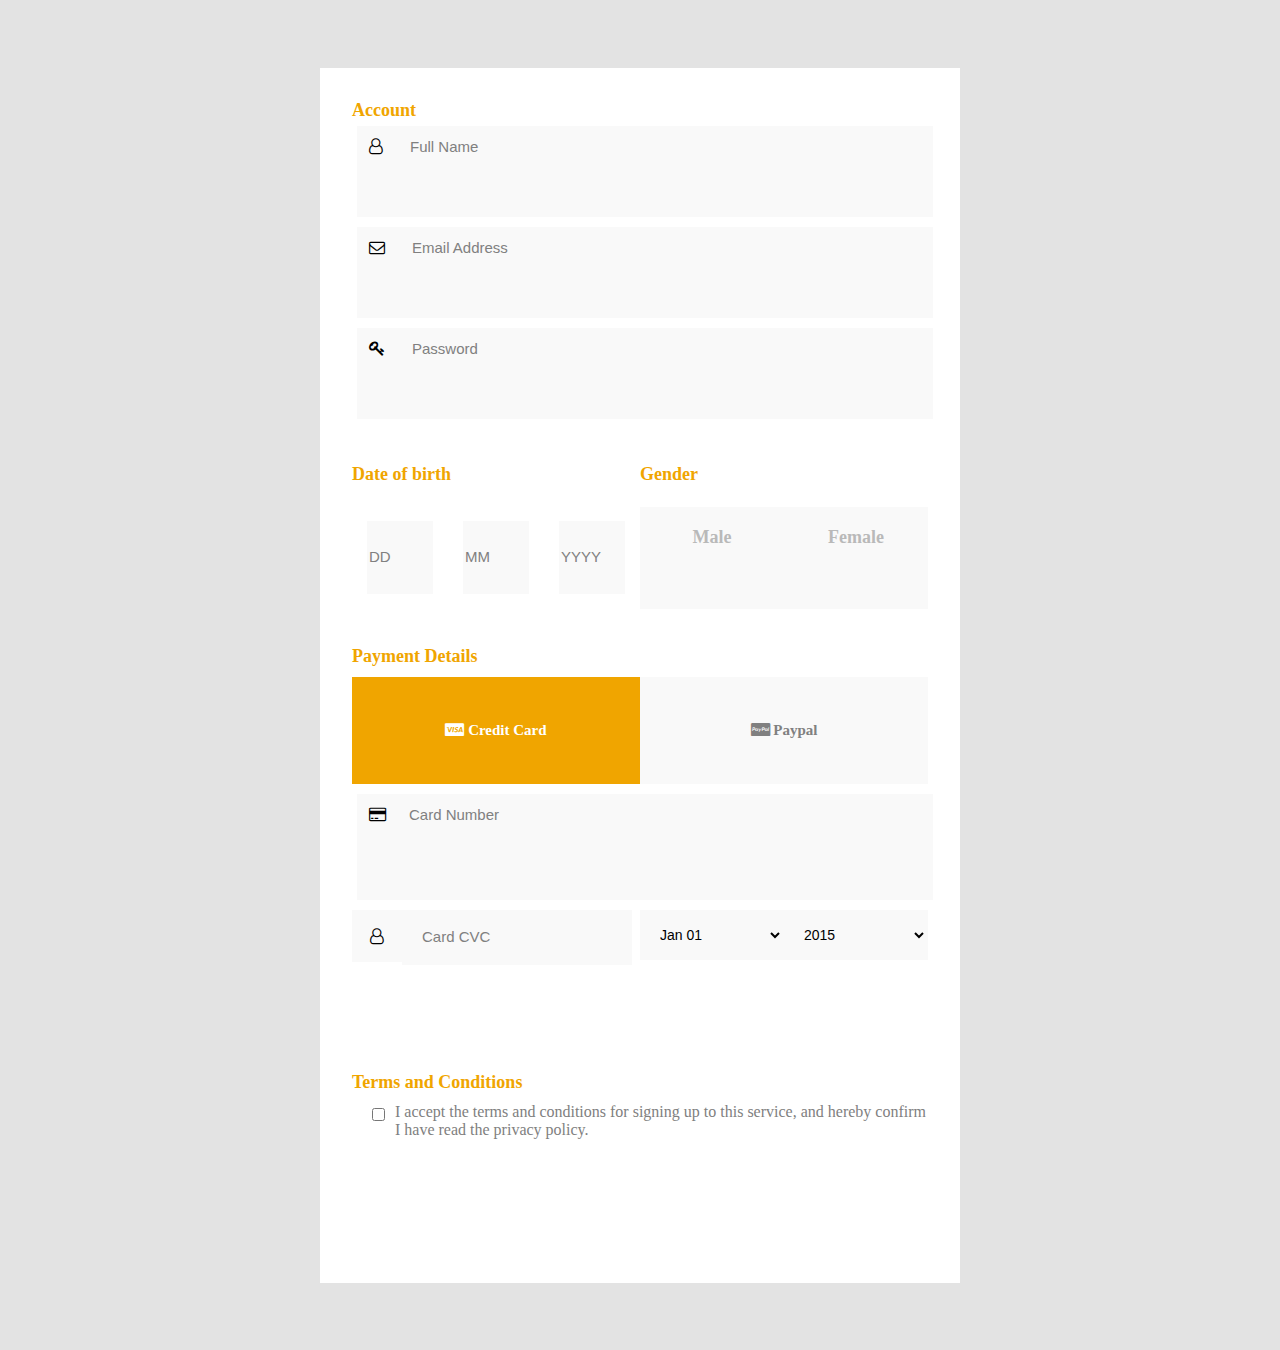
<file: form/index.html>
<!DOCTYPE html>
<html lang="en">

<head>
    <meta charset="UTF-8">
    <meta http-equiv="X-UA-Compatible" content="IE=edge">
    <meta name="viewport" content="width=device-width, initial-scale=1.0">
    <title>Document</title>
    <link rel="stylesheet" href="style.css">
    <link rel="stylesheet" href="https://cdnjs.cloudflare.com/ajax/libs/font-awesome/4.7.0/css/font-awesome.min.css">

</head>

<body>
    <div class="maincontainer">
        <div class="container">
            <div class="firstcontainer">
                <p>Account</p>
                <div class="firstcontaineraccount">
                    <i class="fa fa-user-o" aria-hidden="true"></i>
                    </i><input type="text" placeholder="Full Name">
                </div>
                <div class="firstcontaineraccount">
                    <i class="fa fa-envelope-o" aria-hidden="true"></i></i>
                    </i><input type="email" placeholder="Email Address">
                </div>
                <div class="firstcontaineraccount">
                    <i class="fa fa-key" aria-hidden="true"></i></i>
                    </i><input type="text" placeholder="Password">
                </div>

            </div>
            <div class="secondcontainer">
                <div class="secondsubone">
                    <p>Date of birth</p>
                    <div class="secondsubonemain">
                        <div class="secondsubonefirst">
                            <input type="text" placeholder="DD" />

                        </div>
                        <div class="secondsubonefirst">
                            <input type="text" placeholder="MM" />


                        </div>
                        <div class="secondsubonefirst">
                            <input type="text" placeholder="YYYY" />


                        </div>

                    </div>


                </div>
                <div class="secondsubtwo">
                    <p>Gender</p>
                    <div class="secondsubonemain">
                        <div class="secondsubonesecond">
                            <p>Male</p>

                        </div>
                        <div class="secondsubonesecond">
                            <p>Female</p>


                        </div>


                    </div>


                </div>
            </div>
            <div class="thirdcontainer">
                <p>Payment Details</p>
                <div class="thirdcontainermain">
                    <div class="thirdsubonecolor">
                        <p><i class="fa fa-cc-visa" aria-hidden="true"></i>
                            Credit Card</p>

                    </div>
                    <div class="thirdsubone">
                        <p><i class="fa fa-cc-paypal" aria-hidden="true"></i>
                            Paypal</p>


                    </div>

                </div>
                <div class="firstcontaineraccount">
                    <i class="fa fa-credit-card" aria-hidden="true"></i><input type="text" placeholder="Card Number">
                </div>

                <div class="carddetails">
                    <div class="cardcvc">
                        <i class="fa fa-user-o" aria-hidden="true"></i><input type="text" placeholder="Card CVC">
                       

                    </div>
                    <div class="cardcvc">
                        <div class="cardcvcone">
                            <select>
                         <option>Jan 01</option></select>
                            
                        </div>
                        <div class="cardcvcone">
                            <select>
                                <option>2015</option></select>
                        </div>

                    </div>


                </div>



            </div>

            <div class="fourthcontainer">
                <p>Terms and Conditions</p>
                <div class="inputcheckbox">
                    <input type="checkbox">
                  <label> I accept the terms and conditions for signing up to this service, and hereby confirm I have read the privacy policy.</label>
                  </div>

            </div>

        </div>

    </div>

</body>

</html>
</file>
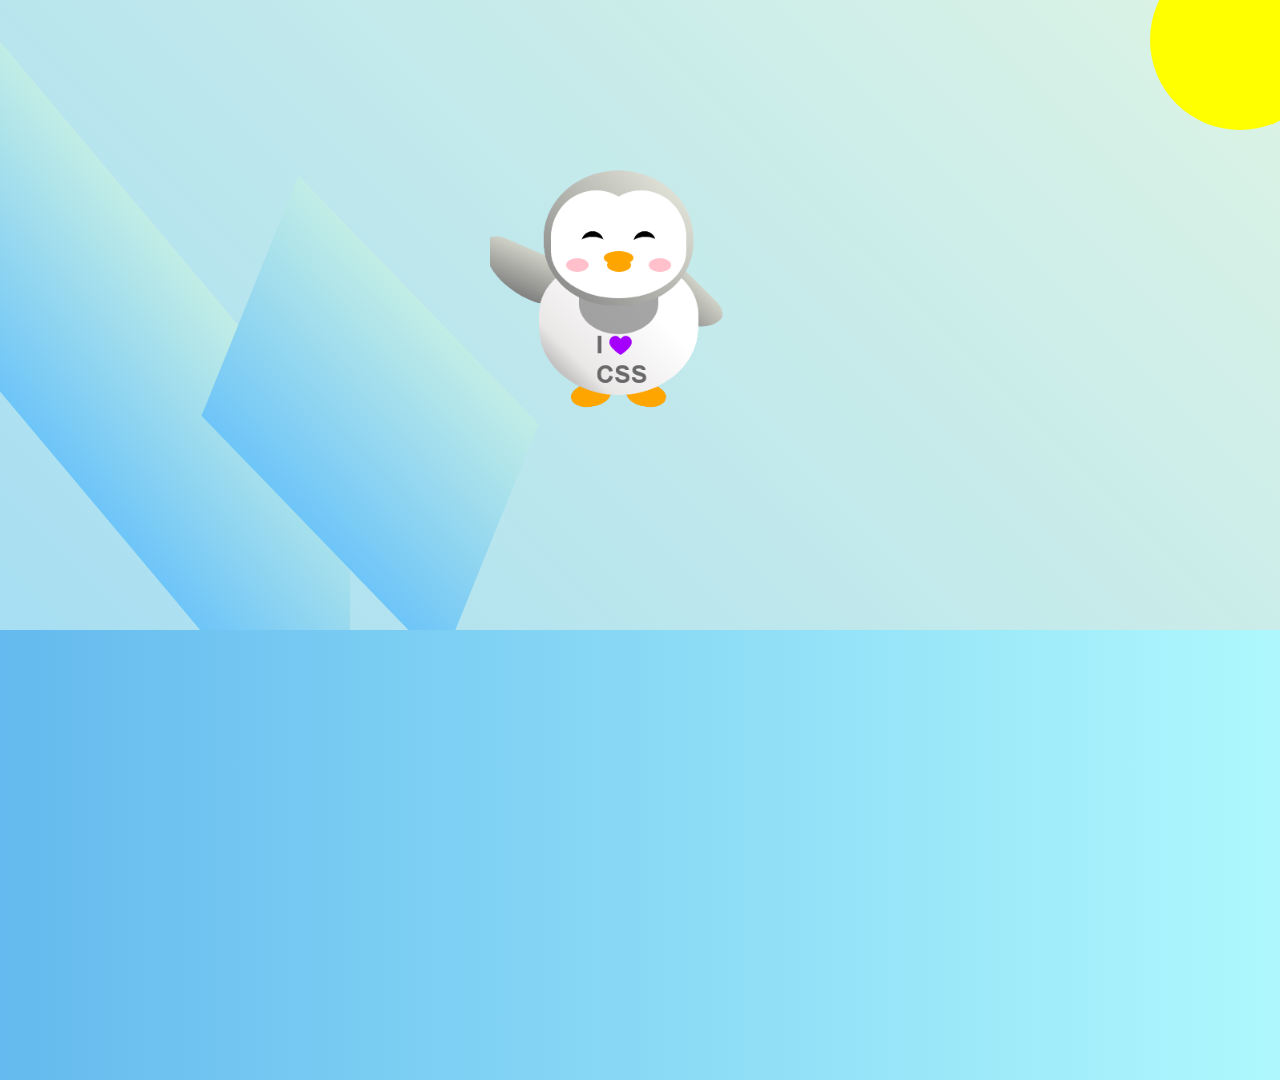
<file: penguin/index.html>
<!DOCTYPE html>
<html lang="en">
<head>
    <meta charset="UTF-8">
    <meta http-equiv="X-UA-Compatible" content="IE=edge">
    <meta name="viewport" content="width=device-width, initial-scale=1.0">
    <link rel="stylesheet" href="style.css">
    <title>Document</title>
</head>
<body>
    <div class="maincontainer">
        <div class="firstcontainer">
            <div class="bigmountain"></div>
            <div class="smallmountain"></div>

            <div class="sun"></div>
            <div class="penguin">
                <img src="./image/penguinnew.png" alt="">

            </div>

        </div>
        <div class="secondcontainer">

        </div>

    </div>
</body>
</html>
</file>
<file: form/style.css>
*{
    padding: 0px;
    margin: 0px;
    box-sizing: border-box;
}

.maincontainer{
    width: 100vw;
    height: 150vh;
    display: flex;
    justify-content: center;
    align-items: center;
    background-color: #e3e3e3;
}

.container{
    width: 50%;
    height: 90%;
    display: flex;
    flex-direction: column;
    justify-content: flex-start;
    align-items: center;
    background-color: white;
  

}
p{
    font-size: 18px;
    font-weight: bold;
    color: #f0a500;
    text-align: start;
}

.firstcontainer{
    width: 90%;
    height: 30%;
    margin-top: 2rem;
    display: flex;
    flex-direction: column;
    justify-content: flex-start;
    align-items: flex-start;

}

.firstcontaineraccount{
    width: 100%;
    height: 25%;
    background-color: #f9f9f9;
    margin: 5px;

}
.firstcontaineraccount input{
    width: 89%;
    padding: 12px;
    margin-left: -3px;
    background-color: #f9f9f9;
    border-color:transparent;

}
.firstcontaineraccount i{
    background-color: #f9f9f9;
    padding: 12px;
}
::placeholder{
    font-size: 15px;
    color: gray;
}
.secondcontainer{
    width: 90%;
    height: 15%;
    display: flex;
    justify-content: flex-start;
    align-items: flex-start;

}
.secondsubone{
    width: 50%;
    height: 100%;
   

}
.secondsubonemain{
    width: 100%;
    height: 80%;
    display: flex;
    justify-content: space-between;
    align-items: center;

}
.secondsubonefirst{
    width: 30%;
    height: 50%;
    margin: 15px;


}
.secondsubonefirst input{
    background-color: #f9f9f9;
    color: gray;
    width: 100%;
    height: 100%;
    border-color: transparent;

}

.secondsubtwo{
    width: 50%;
    height: 100%;

}
.secondsubonesecond{
    width: 50%;
    height: 70%;
    background-color:#f9f9f9 ;



}
.secondsubonesecond p{
    color: #b9b9b9;
    text-align: center;
    padding-top: 20px;
    font-size: 18px;
}

.thirdcontainer{
    width: 90%;
    height: 35%;
}

.thirdcontainermain{
    width: 100%;
    height: 25%;
    margin-top: 10px;
    margin-bottom: 10px;
    display: flex;
    

}
.thirdsubone{
    width: 50%;
    height: 100%;
    display: flex;
    justify-content: center;
    align-items: center;
    background-color: #f9f9f9;

}
.thirdsubonecolor{
    width: 50%;
    height: 100%;
    display: flex;
    justify-content: center;
    align-items: center;
    background-color: #f0a500;

}
.thirdsubonecolor p{
    color: white;
    font-size: 15px;

}
.thirdsubone p{
    font-size: 15px;
    color: gray;
}

.carddetails{
    width: 100%;
    height: 25%;
    margin-top: 10px;
        display:flex;
        justify-content: center;
        align-items: flex-start;

    
}
.cardcvc{
    width: 50%;
    height: 100%;
    display: flex;
    justify-content: flex-start;
    align-items: flex-start;
}

.cardcvc i{
    padding: 18px;
    background-color:#f9f9f9 ;

     
}
.cardcvc input{
    width: 80%;
    padding: 18px;
        border-color: transparent;
    background-color:#f9f9f9 ;
}

.cardcvcone{
    width:50%;
    height: 80%;

}
.cardcvcone select{
    width: 100%;
    padding: 15px;
    background-color:#f9f9f9 ;
    font-size: 14px;
    border-color: transparent;
    

}

.fourthcontainer{
    width: 90%;
    height: 15%;

}
.inputcheckbox{
    margin-top: 10px;
    margin-left: 20px;
    display: flex;
    justify-content: flex-start;
    align-items: flex-start;

}

.inputcheckbox input{
    margin-top: 5px;
    height: 1em;
    width: 1em;
    border-radius: 10%;
}

.inputcheckbox label{
    padding-left: 10px;
    color: gray;
}
</file>
<file: penguin/style.css>
*{
    margin: 0px;
    padding: 0px;
    box-sizing: border-box;
}
.maincontainer{
    width: 100vw;
    height: 100vh;
}

.firstcontainer{
    width: 100%;
    height: 70%;
    display: flex;
    justify-content: flex-start;
    align-items: flex-start;
    overflow: hidden;
   
    background: linear-gradient(45deg,#a7def2,#ddf4e5);
}

.bigmountain{
    width: 350px;
    height: 350px;
    transform: skew(0deg,50deg);
    margin-top: 250px;
    background: linear-gradient(#c2ede6,#6ec5f8);

}

.smallmountain{
    width: 240px;
    height: 240px;
    transform: skew(338deg,46deg);;
    margin-top: 300px;
    margin-left: -100px;
    background: linear-gradient(#c2ede6,#6ec5f8);


}





.sun{
    width: 180px;
    height: 180px;
background-color: yellow;
position: absolute;
border-radius: 50%;
top: -50px;
right: -50px;


}


.secondcontainer{
    width: 100%;
    height: 50%;
    display: flex;
    justify-content: flex-start;
    align-items: flex-start;
    overflow: hidden;
    background: linear-gradient(90deg,#64baee,#aef8fd);
}
.penguin img{
    width: 80%;
    height: 80%;
    margin-top: 160px;
}
</file>
